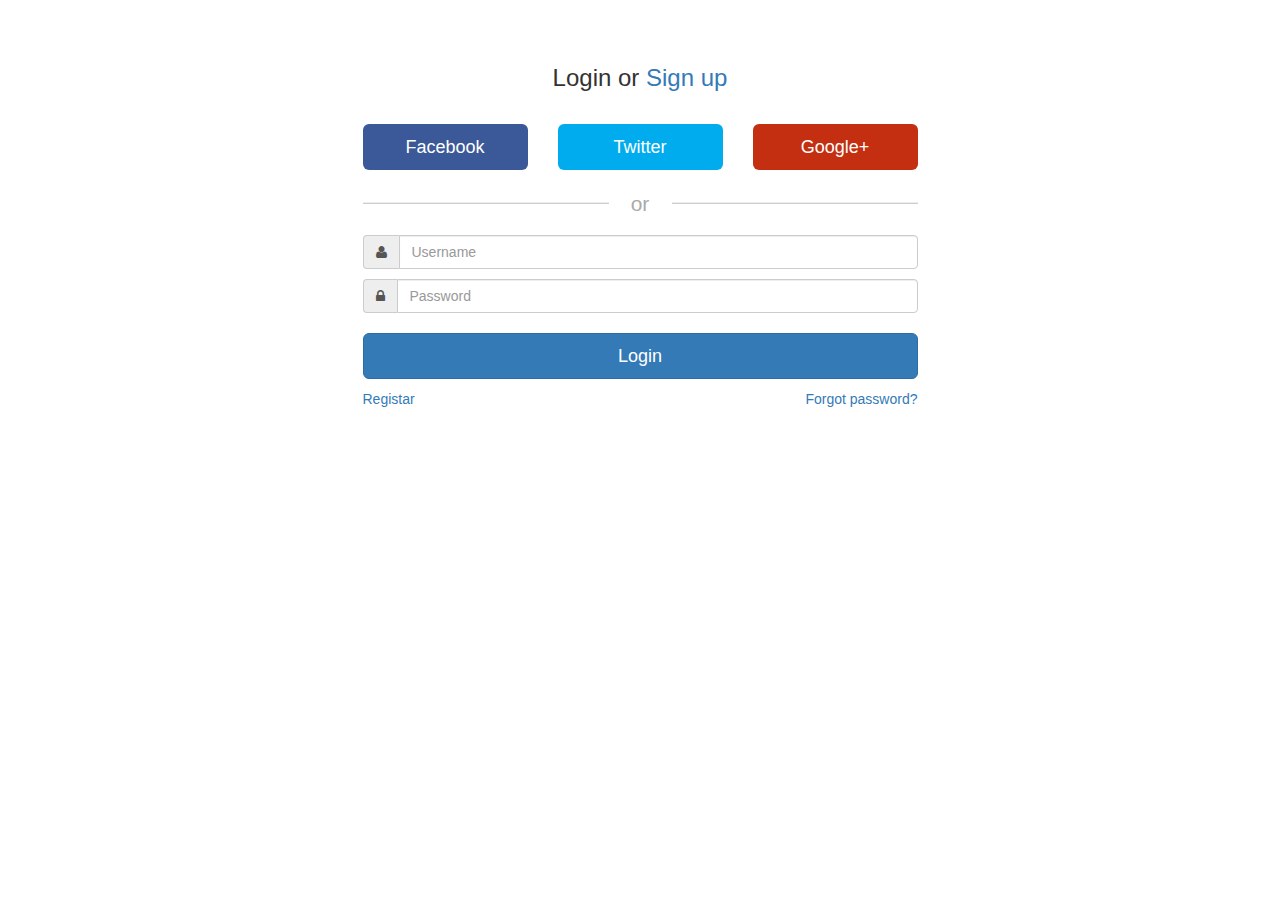
<file: index.html>
<!DOCTYPE html>
<html lang="en">
    <head>
      <meta charset="utf-8">
      <meta name="viewport" content="width=device-width, initial-scale=1">
  		<link rel="stylesheet" type="text/css" href="css/bootstrap.css">
      <link href="font-awesome/css/font-awesome.css" rel="stylesheet">
      <link rel="stylesheet" type="text/css" href="css/login.css">
      <script src="js/jquery.js"></script>
      <script src="js/login.js"></script>
      <script src="http://ajax.aspnetcdn.com/ajax/jquery.validate/1.11.1/jquery.validate.min.js"></script>
        <title>login</title>
    </head>
    <body>

    <script>
             // This is called with the results from from FB.getLoginStatus().
      function statusChangeCallback(response) {
        console.log('statusChangeCallback');
        console.log(response);
        // The response object is returned with a status field that lets the
        // app know the current login status of the person.
        // Full docs on the response object can be found in the documentation
        // for FB.getLoginStatus().
        if (response.status === 'connected') {
          // Logged into your app and Facebook.
          testAPI();
        } else if (response.status === 'not_authorized') {
          // The person is logged into Facebook, but not your app.
          document.getElementById('status').innerHTML = 'Please log ' +
            'into this app.';
        } else {
          // The person is not logged into Facebook, so we're not sure if
          // they are logged into this app or not.
          document.getElementById('status').innerHTML = 'Please log ' +
            'into Facebook.';
        }
      }
      // This function is called when someone finishes with the Login
      // Button.  See the onlogin handler attached to it in the sample
      // code below.
      function checkLoginState() {
        FB.getLoginStatus(function(response) {
          statusChangeCallback(response);
        });
      }
      
      window.fbAsyncInit = function() {
        FB.init({
          appId      : '109723216211052',
          xfbml      : true,
          version    : 'v2.8'
        });
        FB.AppEvents.logPageView();
      };
      // Now that we've initialized the JavaScript SDK, we call 
      // FB.getLoginStatus().  This function gets the state of the
      // person visiting this page and can return one of three states to
      // the callback you provide.  They can be:
      //
      // 1. Logged into your app ('connected')
      // 2. Logged into Facebook, but not your app ('not_authorized')
      // 3. Not logged into Facebook and can't tell if they are logged into
      //    your app or not.
      //
      // These three cases are handled in the callback function.
      // Load the SDK asynchronously       
      (function(d, s, id){
        var js, fjs = d.getElementsByTagName(s)[0];
        if (d.getElementById(id)) {
          return;
        }
        js = d.createElement(s); js.id = id;
        js.src = "//connect.facebook.net/en_US/sdk.js";
        fjs.parentNode.insertBefore(js, fjs);
      }(document, 'script', 'facebook-jssdk'));


      // Here we run a very simple test of the Graph API after login is
      // successful.  See statusChangeCallback() for when this call is made.
      function testAPI() {
        console.log('Bem vindo!  Estamos a obter as suas informações.... ');
        FB.api('/me?fields=id,name,email', function(response) {
          console.log('Login efetuado com sucesso: ' + response.name + response.email);
          

          //FAZER AQUI O IF PARA SABER SE O UTILIZADOR EXISTE, SE NAO EXISTIR ADICIONAR NA BD E CRIAR SESSAO PARA ELE
        //window.location = 'perfil.php'; 
        
        $.ajax({
            type:'post',    //Definimos o método HTTP usado
            dataType: 'json', //Definimos o tipo de retorno
            url: 'php/getIDUtilizadores.php',//Definindo o arquivo onde serão buscados os dados
            success: function(dados){
              for(var i=0;dados.length>i;i++){
                if(dados[i].idUser == response.id){
                  console.log("existe");
                  window.location.href = ("php/processoIDFacebook.php?idUtilizadorFacebook="+response.id);  
                }
                else{
                  window.location.href = ("php/registaUtilizadorFacebook.php?idUtilizadorFacebook="+response.id+"&nomeFacebook="+response.name+"&emailFacebook="+response.email);
                  console.log("não existe");
                }
              }
                  
            }
        });
                   
          document.getElementById('status').innerHTML =
          console.log(JSON.stringify(response));

          document.getElementById('status').innerHTML =
            'Obrigado pelo seu login, ' + response.name + '!';
        });
      }

      function fbLogout() {
        FB.logout(function (response) {
            //Do what ever you want here when logged out like reloading the page
            window.location.reload();
        });
      }


    </script>
  
    <div id="status" class="btn btn-lg btn-block omb_btn-facebook">
     
      <fb:login-button scope="public_profile,email" onlogin="checkLoginState();">
      </fb:login-button>

    </div>
<!--
    <span id="fbLogout" onclick="fbLogout()"><a class="fb_button fb_button_medium"><span class="fb_button_text">Logout</span></a></span>
-->
  <div class="container">


      <div class="omb_login">
      	<h3 class="omb_authTitle">Login or <a href="registo.html">Sign up</a></h3>
  		<div class="row omb_row-sm-offset-3 omb_socialButtons">
      	    <div class="col-xs-4 col-sm-2">
  		        <a class="btn btn-lg btn-block omb_btn-facebook">
  			        <i class="fa fa-facebook visible-xs"></i>
  			        <span id="status" class="hidden-xs" scope="public_profile,email" onlogin="checkLoginState();">Facebook</span>
  		        </a>
  	        </div>
          	<div class="col-xs-4 col-sm-2">
  		        <a href="#" class="btn btn-lg btn-block omb_btn-twitter">
  			        <i class="fa fa-twitter visible-xs"></i>
  			        <span class="hidden-xs">Twitter</span>
  		        </a>
  	        </div>
          	<div class="col-xs-4 col-sm-2">
  		        <a href="#" class="btn btn-lg btn-block omb_btn-google">
  			        <i class="fa fa-google-plus visible-xs"></i>
  			        <span class="hidden-xs">Google+</span>
  		        </a>
  	        </div>
  		</div>

  		<div class="row omb_row-sm-offset-3 omb_loginOr">
  			<div class="col-xs-12 col-sm-6">
  				<hr class="omb_hrOr">
  				<span class="omb_spanOr">or</span>
  			</div>
  		</div>

  		<div class="row omb_row-sm-offset-3">
  			<div class="col-xs-12 col-sm-6">
          <form method="post" id="login-form">
  					<div class="input-group">
  						<span class="input-group-addon"><i class="fa fa-user"></i></span>
  						<input type="text" class="form-control" name="username" id="lg_username" placeholder="Username" required>
  					</div>
  					<span class="help-block"></span>

  					<div class="input-group">
  						<span class="input-group-addon"><i class="fa fa-lock"></i></span>
  						<input  type="password" class="form-control" name="password" id="lg_password" placeholder="Password">
  					</div>
                      <br>

  					<button type="submit" class="btn btn-lg btn-primary btn-block" id="login-button">Login</button>
          </form>
  			</div>
      	</div>
  		<div class="row omb_row-sm-offset-3">
  			<div class="col-xs-12 col-sm-3">
          <p class="omb_reg">
  					<a href="registo.html">Registar</a>
  				</p>
  			</div>
  			<div class="col-xs-12 col-sm-3">
  				<p class="omb_forgotPwd">
  					<a href="#">Forgot password?</a>
  				</p>
  			</div>
  		</div>
  	</div>
    </div>
  </body>
</html>
</file>
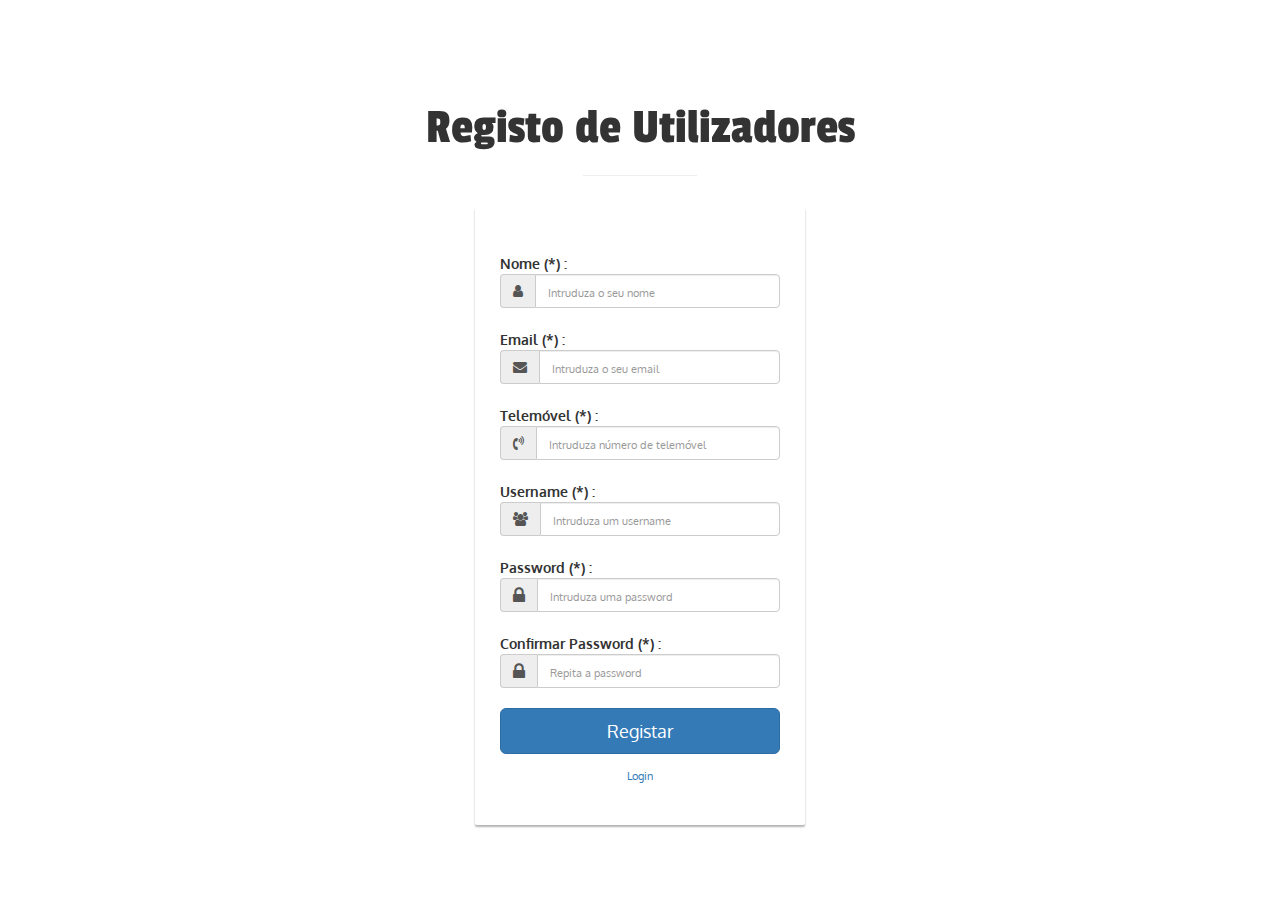
<file: registo.html>
<!DOCTYPE html>
<html lang="en">
    <head>
        <meta charset="utf-8">
		<meta name="viewport" content="width=device-width, initial-scale=1">
		<link rel="stylesheet" type="text/css" href="css/bootstrap.css">
    	<link rel="stylesheet" type="text/css" href="css/registo.css">
		<!-- Website CSS style
		<link rel="stylesheet" type="text/css" href="css/main.css">-->

		<!-- Website Font style -->
	    <link rel="stylesheet" href="https://maxcdn.bootstrapcdn.com/font-awesome/4.6.1/css/font-awesome.min.css">

		<!-- Google Fonts -->
		<link href='https://fonts.googleapis.com/css?family=Passion+One' rel='stylesheet' type='text/css'>
		<link href='https://fonts.googleapis.com/css?family=Oxygen' rel='stylesheet' type='text/css'>

		<title>Registo</title>
	</head>
	<body>
		<div class="container">
			<div class="row main">
				<div class="panel-heading">
	               <div class="panel-title text-center">
	               		<h1 class="title">Registo de Utilizadores</h1>
	               		<hr />
	               	</div>
	            </div>
				<div class="main-login main-center">
					<form class="form-horizontal" method="post" id="registo-form" action="#">
						<div class="form-group">
							<label for="name" class="cols-sm-2 control-label">Nome (*) :</label>
							<div class="cols-sm-10">
								<div class="input-group">
									<span class="input-group-addon"><i class="fa fa-user fa" aria-hidden="true"></i></span>
									<input type="text" class="form-control" name="name" id="name"  placeholder="Intruduza o seu nome" required/>
								</div>
							</div>
						</div>

						<div class="form-group">
							<label for="email" class="cols-sm-2 control-label">Email (*) :</label>
							<div class="cols-sm-10">
								<div class="input-group">
									<span class="input-group-addon"><i class="fa fa-envelope fa" aria-hidden="true"></i></span>
									<input type="text" class="form-control" name="email" id="email"  placeholder="Intruduza o seu email" required />
								</div>
							</div>
						</div>

			            <div class="form-group">
			              <label for="tel" class="cols-sm-2 control-label">Telemóvel (*) :</label>
			              <div class="cols-sm-10">
			                <div class="input-group">
			                  <span class="input-group-addon"><i class="fa fa-volume-control-phone" aria-hidden="true"></i></span>
			                  <input type="text" class="form-control" name="telemovel" id="telem"  placeholder="Intruduza número de telemóvel" required/>
			                </div>
			              </div>
			            </div>

						<div class="form-group">
							<label for="username" class="cols-sm-2 control-label">Username (*) :</label>
							<div class="cols-sm-10">
								<div class="input-group">
									<span class="input-group-addon"><i class="fa fa-users fa" aria-hidden="true"></i></span>
									<input type="text" class="form-control" name="username" id="username"  placeholder="Intruduza um username" required/>
								</div>
							</div>
						</div>

						<div class="form-group">
							<label for="password" class="cols-sm-2 control-label">Password (*) :</label>
							<div class="cols-sm-10">
								<div class="input-group">
									<span class="input-group-addon"><i class="fa fa-lock fa-lg" aria-hidden="true"></i></span>
									<input type="password" class="form-control" name="password" id="password"  placeholder="Intruduza uma password" required/>
								</div>
							</div>
						</div>

						<div class="form-group">
							<label for="confirm" class="cols-sm-2 control-label">Confirmar Password (*) :</label>
							<div class="cols-sm-10">
								<div class="input-group">
									<span class="input-group-addon"><i class="fa fa-lock fa-lg" aria-hidden="true"></i></span>
									<input type="password" class="form-control" name="confirm" id="confirm"  placeholder="Repita a password" required/>
								</div>
							</div>
						</div>

						<div class="form-group ">
							<button type="button" id="registo-button" class="btn btn-primary btn-lg btn-block login-button">Registar</button>
						</div>
						<div class="login-register">
				            <a href="index.html">Login</a>
				         </div>
					</form>
				</div>
			</div>
		</div>

    <script src="js/jquery.js"></script>
    <script src="http://ajax.aspnetcdn.com/ajax/jquery.validate/1.11.1/jquery.validate.min.js"></script>
    <script src="js/registo.js"></script>
		<script type="text/javascript" src="js/bootstrap.js"></script>
	</body>
</html>
</file>
<file: css/login.css>
/*
    Note: It is best to use a less version of this file ( see http://css2less.cc
    For the media queries use @screen-sm-min instead of 768px.
    For .omb_spanOr use @body-bg instead of white.
*/

@media (min-width: 768px) {
    .omb_row-sm-offset-3 div:first-child[class*="col-"] {
        margin-left: 25%;
    }
}

.omb_login .omb_authTitle {
    text-align: center;
	line-height: 300%;
}

.omb_login .omb_socialButtons a {
	color: white; // In yourUse @body-bg
	opacity:0.9;
}
.omb_login .omb_socialButtons a:hover {
    color: white;
	opacity:1;
}
.omb_login .omb_socialButtons .omb_btn-facebook {background: #3b5998;}
.omb_login .omb_socialButtons .omb_btn-twitter {background: #00aced;}
.omb_login .omb_socialButtons .omb_btn-google {background: #c32f10;}


.omb_login .omb_loginOr {
	position: relative;
	font-size: 1.5em;
	color: #aaa;
	margin-top: 1em;
	margin-bottom: 1em;
	padding-top: 0.5em;
	padding-bottom: 0.5em;
}
.omb_login .omb_loginOr .omb_hrOr {
	background-color: #cdcdcd;
	height: 1px;
	margin-top: 0px !important;
	margin-bottom: 0px !important;
}
.omb_login .omb_loginOr .omb_spanOr {
	display: block;
	position: absolute;
	left: 50%;
	top: -0.6em;
	margin-left: -1.5em;
	background-color: white;
	width: 3em;
	text-align: center;
}

.omb_login .omb_loginForm .input-group.i {
	width: 2em;
}
.omb_login .omb_loginForm  .help-block {
    color: red;
}

@media (min-width: 768px) {
    .omb_login .omb_reg {
        text-align: left;;
		margin-top:10px;
 	}
}


@media (min-width: 768px) {
    .omb_login .omb_forgotPwd {
        text-align: right;
		margin-top:10px;
 	}
}
</file>
<file: css/registo.css>
/*
/* Created by Filipe Pina
 * Specific styles of signin, register, component
 */
/*
 * General styles
 */

body, html{
     height: 100%;
 	background-repeat: no-repeat;
 	background-color: #FFFFFF;
 	font-family: 'Oxygen', sans-serif;
}

.main{
 	margin-top: 70px;
}

h1.title {
	font-size: 50px;
	font-family: 'Passion One', cursive;
	font-weight: 400;
}

hr{
	width: 10%;
	color: #fff;
}

.form-group{
	margin-bottom: 15px;
}

label{
	margin-bottom: 15px;
}

input,
input::-webkit-input-placeholder {
    font-size: 11px;
    padding-top: 3px;
}

.main-login{
 	background-color: #fff;
    /* shadows and rounded borders */
    -moz-border-radius: 2px;
    -webkit-border-radius: 2px;
    border-radius: 2px;
    -moz-box-shadow: 0px 2px 2px rgba(0, 0, 0, 0.3);
    -webkit-box-shadow: 0px 2px 2px rgba(0, 0, 0, 0.3);
    box-shadow: 0px 2px 2px rgba(0, 0, 0, 0.3);

}

.main-center{
 	margin-top: 30px;
 	margin: 0 auto;
 	max-width: 330px;
    padding: 40px 40px;

}

.login-button{
	margin-top: 5px;
}

.login-register{
	font-size: 11px;
	text-align: center;
}
</file>
